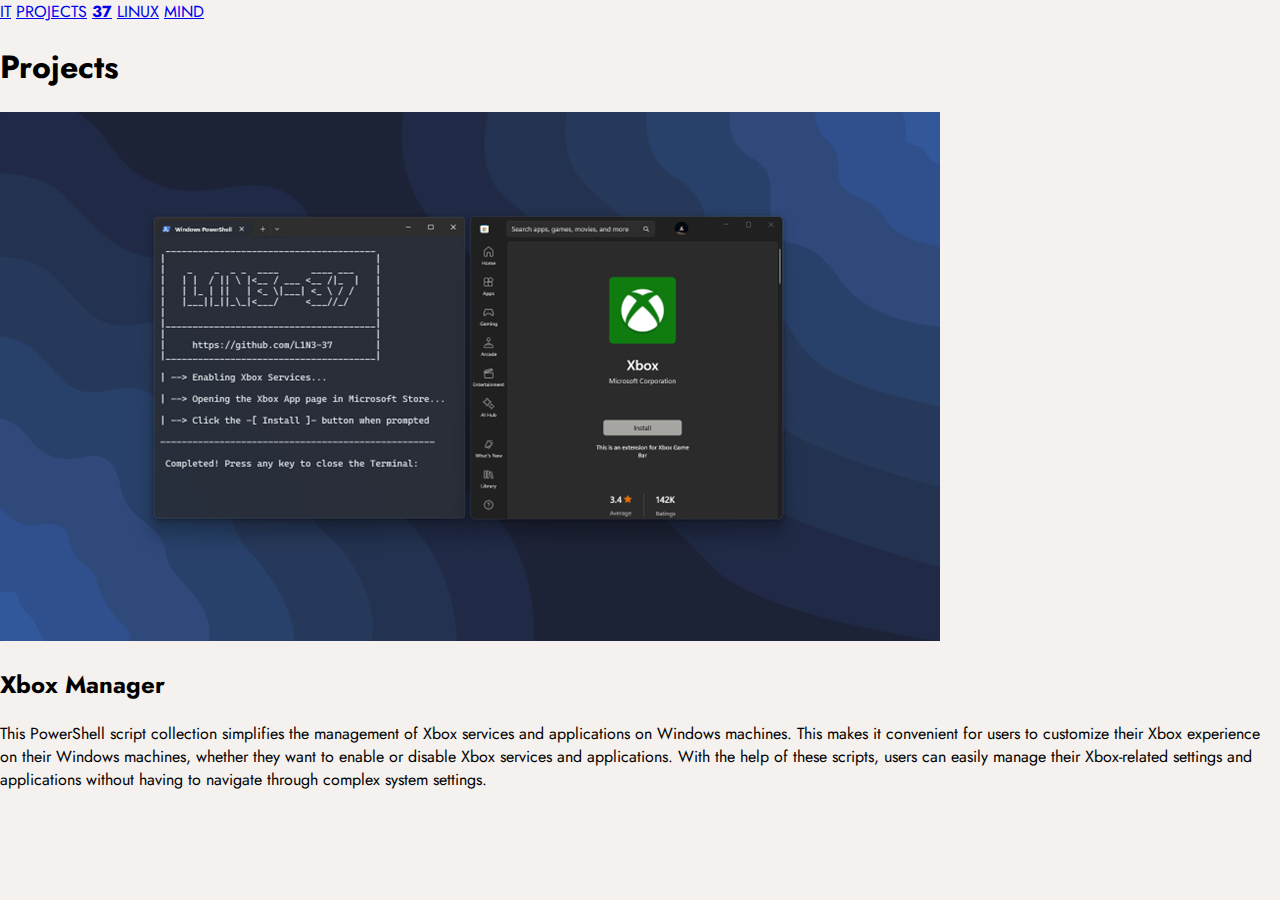
<file: projects/index.html>
<!doctype html>
<html>
    <head>
        <title>H37 | Projects</title>
        <link rel="stylesheet" href="style.css" />
        <link rel="preconnect" href="https://fonts.googleapis.com">
        <link rel="preconnect" href="https://fonts.gstatic.com" crossorigin>
        <link href="https://fonts.googleapis.com/css2?family=Josefin+Sans:ital,wght@0,100..700;1,100..700&family=Jost:ital,wght@0,100..900;1,100..900&display=swap" rel="stylesheet">    
    </head>
    <body>
        <div>
            <nav>
                <a class="nav-links" href="/it/">IT</a>
                <a class="nav-links" href="/projects">PROJECTS</a>
                <a id="37" class="nav-37" href="/"><b>37</b></a>
                <a class="nav-links" href="/linux">LINUX</a>
                <a class="nav-links" class="nav-font-size" href="/mind">MIND</a>
            </nav>
        </div>
        <div class="projects-heading">
            <h1>Projects</h1>
        </div>
        <div class="xbox-manager-container">
            <a href="https://github.com/L1N3-37/XB-Manager-Ceres">
                <img src="/images/xbox-manager.png" alt="Powershell Script" class="xbox-manager">
            </a>
        </div>        
        <div class="subtitle-1">
            <h2>Xbox Manager</h2>
        </div>
        <p>
            This PowerShell script collection simplifies the management 
            of Xbox services and applications on Windows machines. 

            This makes it convenient for users to customize their Xbox experience 
            on their Windows machines, whether they want to enable or disable Xbox 
            services and applications. With the help of these scripts, users can easily 
            manage their Xbox-related settings and applications without having to navigate 
            through complex system settings.
        </p>
    </body>
</html>
</file>
<file: projects/style.css>
body {
    background-color: #f4f1ee;
    margin: 0;
    padding: 0;
    font-family: "Jost", sans-serif;
    font-optical-sizing: auto;
    /*font-weight: 100;*/
    font-style: normal;
}

.nav-bar {
    margin: 0;
    padding: 1px;
    background-color: #272829;
    text-align: center;
    font-weight: 200;
}
</file>
